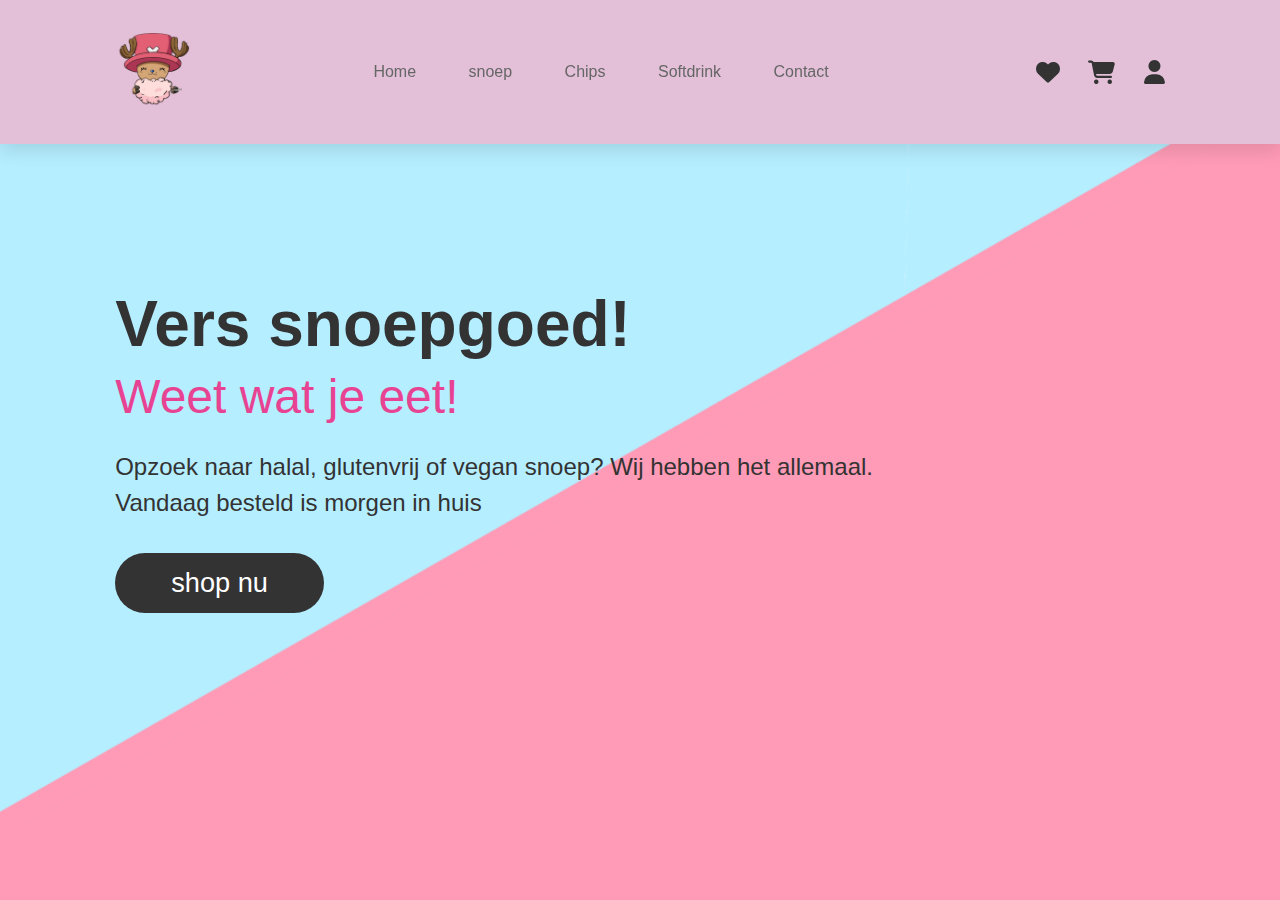
<file: index.html>
<!DOCTYPE html>
<html lang="en">
<head>
  <meta charset="UTF-8">
  <meta name="viewport" content="width=device-width, initial-scale=1.0">
  <title>Chopper's Candy-Store</title>

  <!-- font link  -->
  <link rel="stylesheet" href="https://cdnjs.cloudflare.com/ajax/libs/font-awesome/6.4.2/css/all.min.css">

  <!-- css file link -->
  <link rel="stylesheet" href="style.css">


</head>
<body>

  <!-- link naar logo -->
  
  
  <!-- header begin sectie -->

  <header>

    <input type ="checkbox" name="" id="toggler">
    <label for="toggler" class="fas fa-bars"></label>

   
    <a href="#"><img src="images/choppper.png" class="logo" alt=""></a>

    <nav class="navbar">
    <a href="#home">Home</a>
    <a href="snoep.html" href="snoep.html">snoep</a>
    <a href="chips.html">Chips</a>
    <a href=#softdrink.html>Softdrink</a>
    <a href=#Contact.html>Contact</a>
  </nav>

  <div class="icons">
    <a href="#" class="fas fa-heart"></a>
    <a href="#" class="fas fa-shopping-cart"></a>
    <a href="#" class="fas fa-user"></a>
  </div>

    



  </header>

  <!-- header sectie eindigt -->

  <!-- home sectie begin -->

  <section class="home" id="home">

    <div class="content">
      <h3>Vers snoepgoed!</h3>
      <span>Weet wat je eet!</span>
      <p>Opzoek naar halal, glutenvrij of vegan snoep? Wij hebben het allemaal. Vandaag besteld is morgen in huis</p>
      <a href="#" class="btn">shop nu</a>
    </div>




  </section>

  <!-- home sectie eindigt -->







  

</body>
</html>
</file>
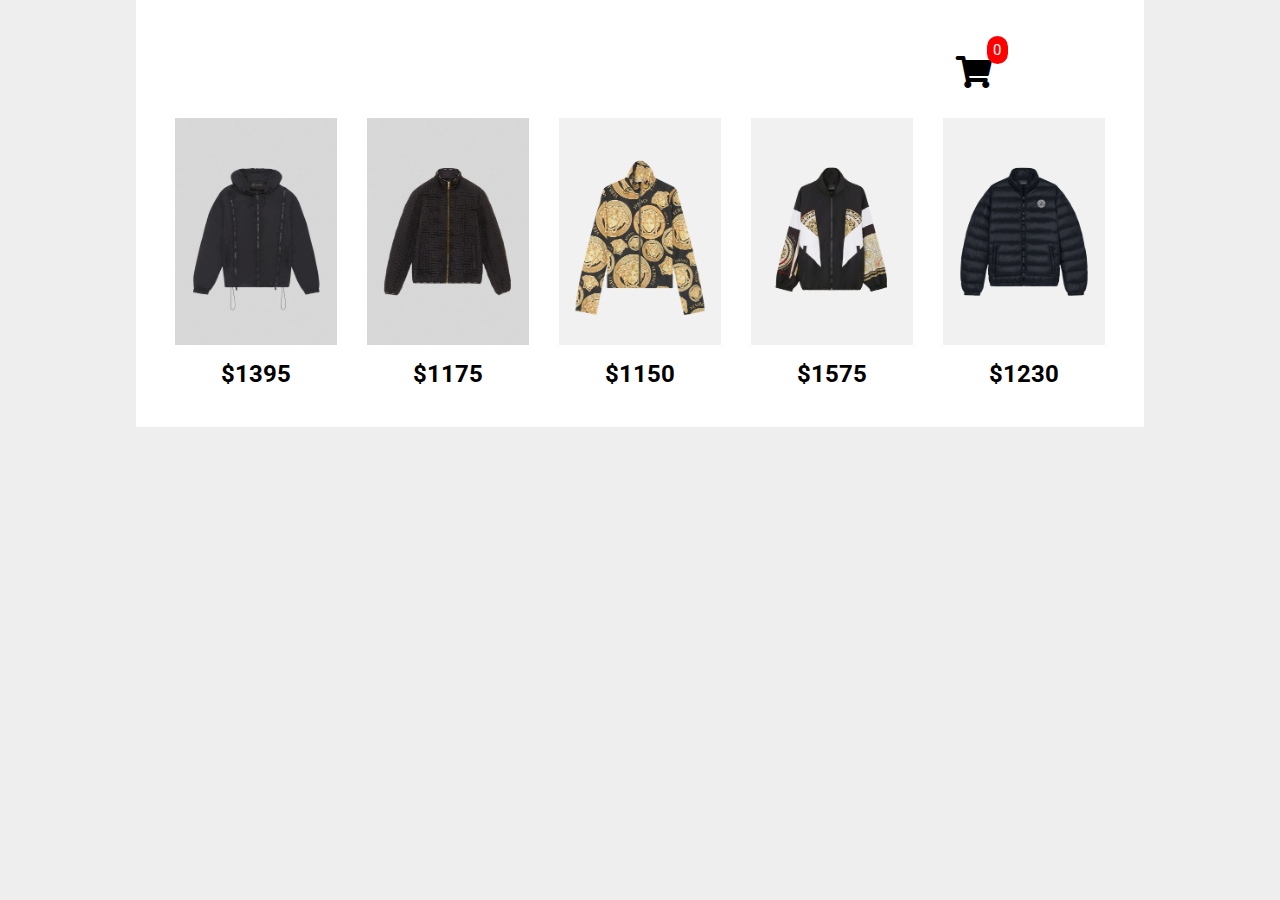
<file: test/index.html>
<!DOCTYPE html>
<html lang="en">
  <head>
    <meta charset="utf-8">
    <meta name="viewport" content="width=device-width, initial-scale=1">
    <meta name="author" content="CodeHim">
    <title>JavaScript Vanilla Shopping Cart Example</title>
    <link rel="stylesheet" href="https://cdnjs.cloudflare.com/ajax/libs/font-awesome/5.15.1/css/all.min.css">
    <!-- Style CSS -->
    <link rel="stylesheet" href="css/style.css">
	<!-- Demo CSS (No need to include it into your project) -->
	<link rel="stylesheet" href="css/demo.css">
  
  </head>
  <body>
 <main>
     <!-- Start DEMO HTML (Use the following code into your project)-->
<div class="cart-modal-overlay">
    <div class="cart-modal">
      <i id="close-btn" class="fas fa-times"></i>
        <h1 class="cart-is-empty">Cart is empty</h1>
      
        <div class="product-rows">
        </div>
        <div class="total">
          <h1 class="cart-total">TOTAL</h1>
            <span class="total-price">$0</span>
              <button class="purchase-btn">PURCHASE</button>
        </div>
      </div>
</div>
      
<!--   end of cart modal -->
  <div class="cart-btn">
    <i id="cart" class="fas fa-shopping-cart"></i>
      <span class ="cart-quantity">0</span>
  </div>
<!--  products  -->
  <div class="items-container">
    <div class="card-1 card">
      <img class="product-image" src="./img/image-1.webp" alt="">
        <button class="add-to-cart">Add to cart</button>
          <span class="product-price">$1395</span>
    </div>
    <div class="card-2 card">
      <img class="product-image" src="./img/image-2.webp" alt="">
      <button class="add-to-cart">Add to cart</button>
        <span class="product-price">$1175</span>
    </div>
    <div class="card-3 card">
      <img class="product-image" src="./img/image-3.webp" alt="">
        <button class="add-to-cart">Add to cart</button>
          <span class="product-price">$1150</span>
    </div>
    <div class="card-4 card">
      <img class="product-image" src="./img/image-4.webp" alt="">
         <button class="add-to-cart">Add to cart</button>
        <span class="product-price">$1575</span>
    </div>
    <div class="card-5 card">
      <img class="product-image" src="./img/image-5.webp" alt="">
      <button class="add-to-cart">Add to cart</button>
      <span class="product-price">$1230</span>
    </div>
  </div>  
     <!-- END EDMO HTML (Happy Coding!)-->
 </main>
 
  
  <script  src="./js/script.js"></script>
  </body>
</html>
</file>
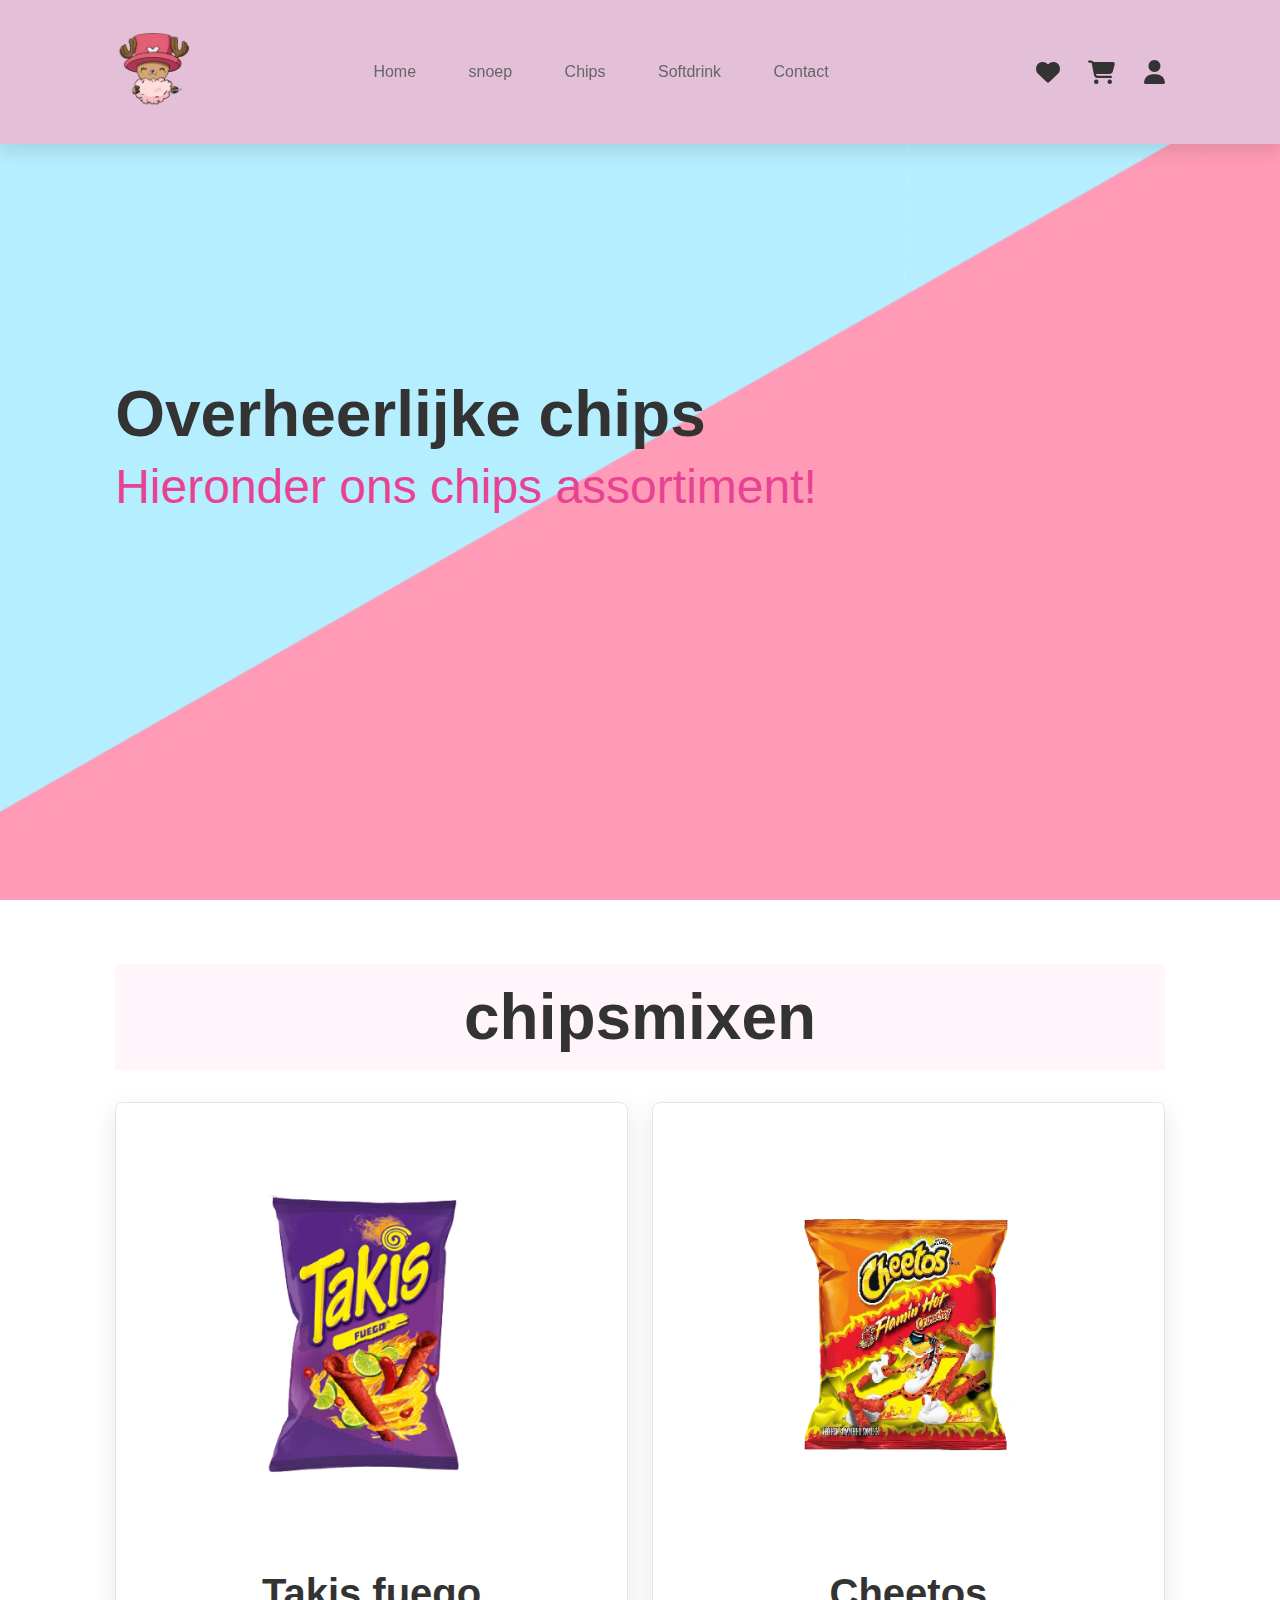
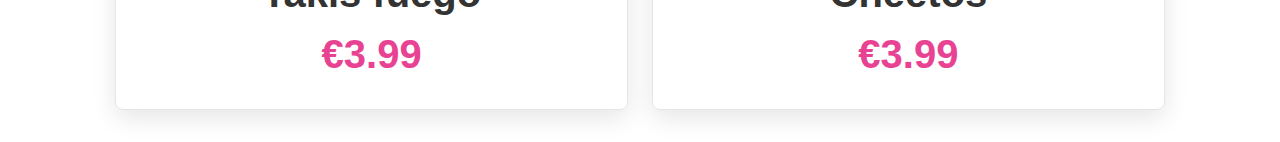
<file: chips.html>
<!DOCTYPE html>
<html lang="en">
<head>
  <meta charset="UTF-8">
  <meta name="viewport" content="width=device-width, initial-scale=1.0">
  <title>Chopper's Candy-Store</title>

  <!-- font link  -->
  <link rel="stylesheet" href="https://cdnjs.cloudflare.com/ajax/libs/font-awesome/6.4.2/css/all.min.css">

  <!-- css file link -->
  <link rel="stylesheet" href="style.css">


</head>
<body>

  <!-- link naar logo -->
  
  
  <!-- header begin sectie -->

  <header>

    <input type ="checkbox" name="" id="toggler">
    <label for="toggler" class="fas fa-bars"></label>

   
    <a href="home.html"><img src="images/choppper.png" class="logo" alt=""></a>

    <nav class="navbar">
    <a href="#home">Home</a>
    <a href="snoep.html">snoep</a>
    <a href="chips.html">Chips</a>
    <a href="softdrink.html">Softdrink</a>
    <a href=Contact.html>Contact</a>
  </nav>

  <div class="icons">
    <a href="#" class="fas fa-heart"></a>
    <a href="#" class="fas fa-shopping-cart"></a>
    <a href="#" class="fas fa-user"></a>
  </div>

    



  </header>

  <!-- header sectie eindigt -->

  <!-- home sectie begin -->

  <section class="home" id="home">
    
    <div class="content">
      <h3>Overheerlijke chips</h3>
      <span>Hieronder ons chips assortiment!</span>
  

  </section>

  <!-- home sectie eindigt -->


  <!-- product sectie start -->

  <section class="products" id="products">

    <h1 class="heading"><span>chipsmixen</span> </h1>

    <div class="box-container">

      <div class="box">
        <div class="image">            
            <img src="images/Takis.png" alt="">
            <div class="icons">
              <a href="#" class="fas fa-heart"></a>
              <a href="#" class="cart-btn">Toevoegen</a>
              <a href="#" class="fas fa-share"></a>
          </div>
        </div>
        <div class="content">
          <h3>Takis fuego</h3>
          <div class="price">€3.99</div>
      </div>
    </div>

    <div class="box">
      <div class="image">            
          <img src="images/Cheetos.png" alt="">
          <div class="icons">
            <a href="#" class="fas fa-heart"></a>
            <a href="#" class="cart-btn">Toevoegen</a>
            <a href="#" class="fas fa-share"></a>
        </div>
      </div>
      <div class="content">
        <h3>Cheetos</h3>
        <div class="price">€3.99</div>
    </div>
  </div>










  </div>

  </section>







  
  <!-- product sectie eindigt -->




</body>
</html>
</file>
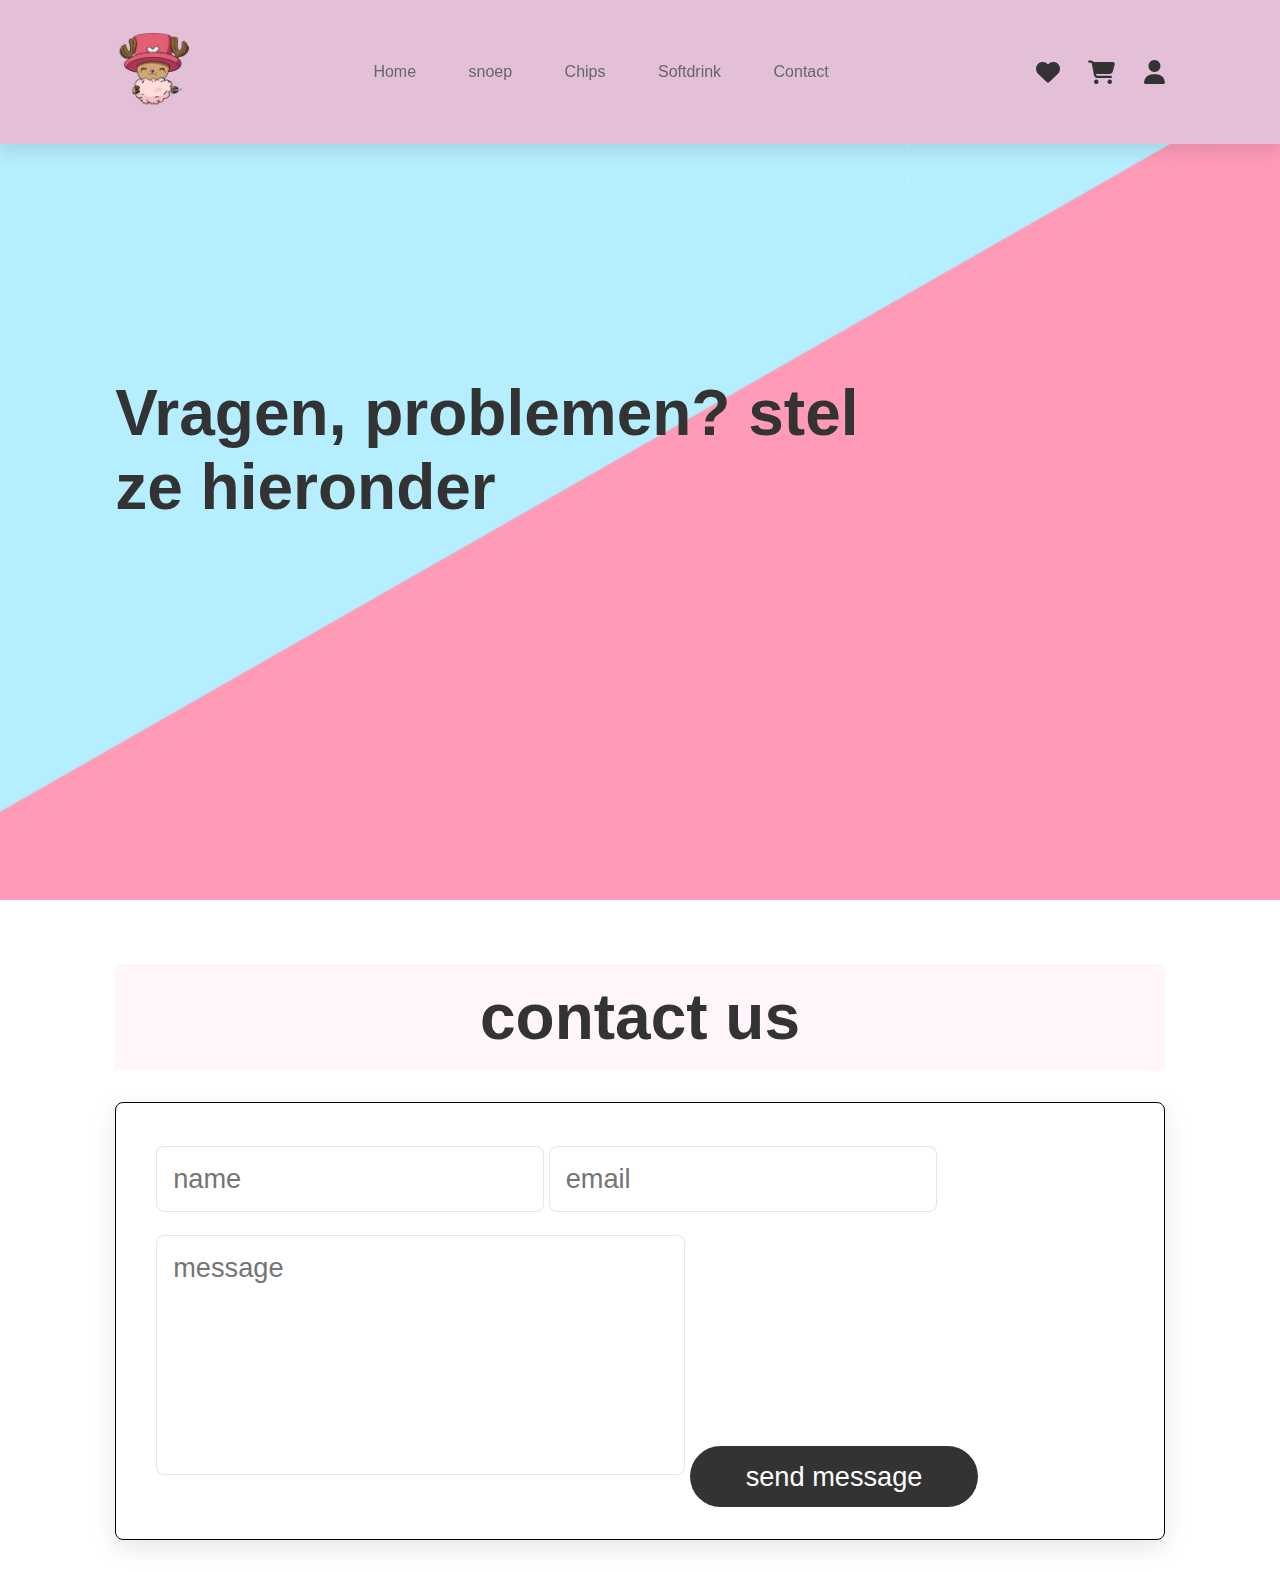
<file: contact.html>
<!DOCTYPE html>
<html lang="en">
<head>
  <meta charset="UTF-8">
  <meta name="viewport" content="width=device-width, initial-scale=1.0">
  <title>Chopper's Candy-Store</title>

  <!-- font link  -->
  <link rel="stylesheet" href="https://cdnjs.cloudflare.com/ajax/libs/font-awesome/6.4.2/css/all.min.css">

  <!-- css file link -->
  <link rel="stylesheet" href="style.css">


</head>
<body>

  <!-- link naar logo -->
  
  
  <!-- header begin sectie -->

  <header>

    <input type ="checkbox" name="" id="toggler">
    <label for="toggler" class="fas fa-bars"></label>

   
    <a href="home.html"><img src="images/choppper.png" class="logo" alt=""></a>

    <nav class="navbar">
    <a href="home.html">Home</a>
    <a href="snoep.html" href="snoep.html">snoep</a>
    <a href="chips.html">Chips</a>
    <a href="softdrink.html">Softdrink</a>
    <a href="Contact.html">Contact</a>
  </nav>

  <div class="icons">
    <a href="#" class="fas fa-heart"></a>
    <a href="#" class="fas fa-shopping-cart"></a>
    <a href="#" class="fas fa-user"></a>
  </div>


  </header>

  <!-- header sectie eindigt -->

  <!-- home sectie begin -->

  <section class="home" id="home">

    <div class="content">
      <h3>Vragen, problemen? stel ze hieronder</h3>
    </div>
  </section>

  <!-- home sectie eindigt -->

  <!-- contact sectie start -->

  <section class="contact" id="contact">

    <h1 class="heading"> <span> contact </span> us </h1>

    <div class="row">

        <form actions="">
            <input type="text" placeholder="name" class="box">
            <input type="email" placeholder="email" class="box">
           <textarea name="" class="box" placeholder="message" id="" cols="30" rows="10"></textarea>
            <input type="submit" value="send message" class="btn">
        </form>


    </div>


  </section>




  <!-- contact sectie eindigt -->





  

</body>
</html>
</file>
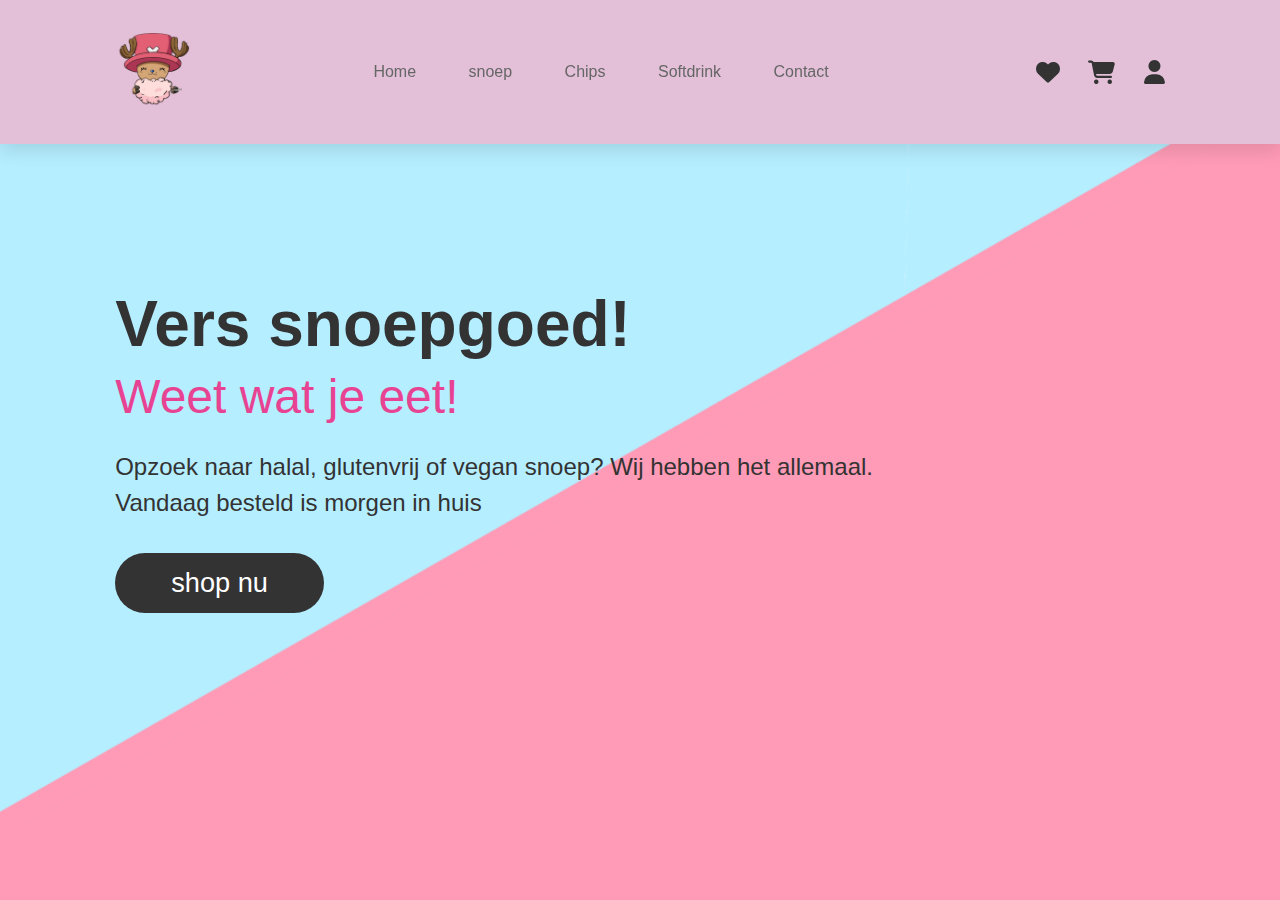
<file: home.html>
<!DOCTYPE html>
<html lang="en">
<head>
  <meta charset="UTF-8">
  <meta name="viewport" content="width=device-width, initial-scale=1.0">
  <title>Chopper's Candy-Store</title>

  <!-- font link  -->
  <link rel="stylesheet" href="https://cdnjs.cloudflare.com/ajax/libs/font-awesome/6.4.2/css/all.min.css">

  <!-- css file link -->
  <link rel="stylesheet" href="style.css">


</head>
<body>

  <!-- link naar logo -->
  
  
  <!-- header begin sectie -->

  <header>

    <input type ="checkbox" name="" id="toggler">
    <label for="toggler" class="fas fa-bars"></label>

   
    <a href="home.html"><img src="images/choppper.png" class="logo" alt=""></a>

    <nav class="navbar">
    <a href="home.html">Home</a>
    <a href="snoep.html" href="snoep.html">snoep</a>
    <a href="chips.html">Chips</a>
    <a href="softdrink.html">Softdrink</a>
    <a href="Contact.html">Contact</a>
  </nav>

  <div class="icons">
    <a href="#" class="fas fa-heart"></a>
    <a href="#" class="fas fa-shopping-cart"></a>
    <a href="#" class="fas fa-user"></a>
  </div>

    



  </header>

  <!-- header sectie eindigt -->

  <!-- home sectie begin -->

  <section class="home" id="home">

    <div class="content">
      <h3>Vers snoepgoed!</h3>
      <span>Weet wat je eet!</span>
      <p>Opzoek naar halal, glutenvrij of vegan snoep? Wij hebben het allemaal. Vandaag besteld is morgen in huis</p>
      <a href="#" class="btn">shop nu</a>
    </div>




  </section>

  <!-- home sectie eindigt -->







  

</body>
</html>
</file>
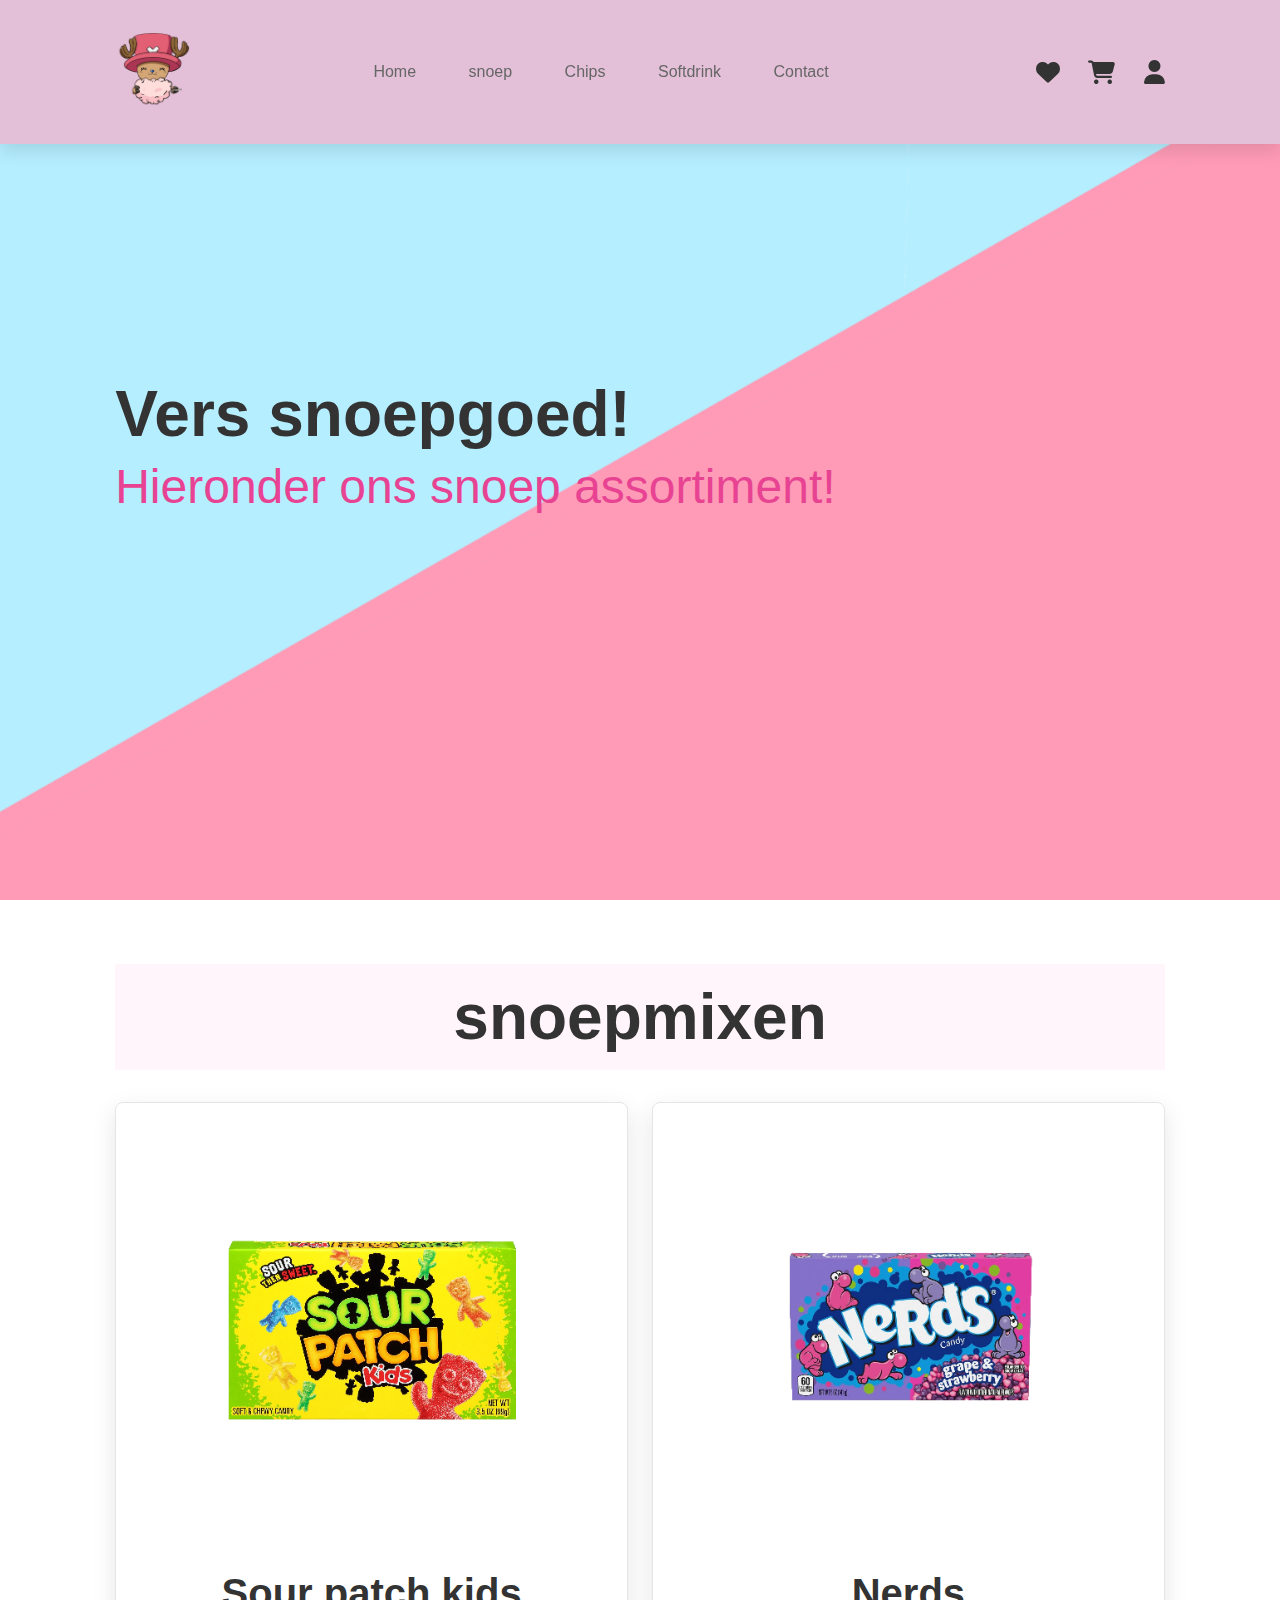
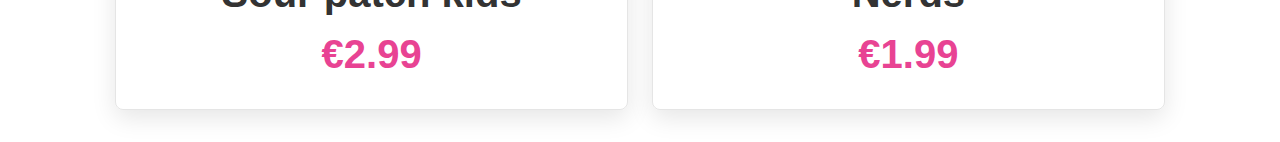
<file: snoep.html>
<!DOCTYPE html>
<html lang="en">
<head>
  <meta charset="UTF-8">
  <meta name="viewport" content="width=device-width, initial-scale=1.0">
  <title>Chopper's Candy-Store</title>

  <!-- font link  -->
  <link rel="stylesheet" href="https://cdnjs.cloudflare.com/ajax/libs/font-awesome/6.4.2/css/all.min.css">

  <!-- css file link -->
  <link rel="stylesheet" href="style.css">


</head>
<body>

  <!-- link naar logo -->
  
  
  <!-- header begin sectie -->

  <header>

    <input type ="checkbox" name="" id="toggler">
    <label for="toggler" class="fas fa-bars"></label>

   
    <a href="home.html"><img src="images/choppper.png" class="logo" alt=""></a>

    <nav class="navbar">
    <a href="home.html">Home</a>
    <a href="snoep.html">snoep</a>
    <a href="chips.html">Chips</a>
    <a href="softdrink.html">Softdrink</a>
    <a href="Contact.html">Contact</a>
  </nav>

  <div class="icons">
    <a href="#" class="fas fa-heart"></a>
    <a href="#" class="fas fa-shopping-cart"></a>
    <a href="#" class="fas fa-user"></a>
  </div>

    



  </header>

  <!-- header sectie eindigt -->

  <!-- home sectie begin -->

  <section class="home" id="home">
    
    <div class="content">
      <h3>Vers snoepgoed!</h3>
      <span>Hieronder ons snoep assortiment!</span>
  

  </section>

  <!-- home sectie eindigt -->


  <!-- product sectie start -->

  <section class="products" id="products">

    <h1 class="heading"><span>snoepmixen</span> </h1>

    <div class="box-container">

      <div class="box">
        <div class="image">            
            <img src="images/sourpatch.png" alt="">
            <div class="icons">
              <a href="#" class="fas fa-heart"></a>
              <a href="#" class="cart-btn">Toevoegen</a>
              <a href="#" class="fas fa-share"></a>
          </div>
        </div>
        <div class="content">
          <h3>Sour patch kids</h3>
          <div class="price">€2.99</div>
      </div>
    </div>

    <div class="box">
      <div class="image">            
          <img src="images/Nerds.png" alt="">
          <div class="icons">
            <a href="#" class="fas fa-heart"></a>
            <a href="#" class="cart-btn">Toevoegen</a>
            <a href="#" class="fas fa-share"></a>
        </div>
      </div>
      <div class="content">
        <h3>Nerds</h3>
        <div class="price">€1.99</div>
    </div>
  </div>










  </div>

  </section>







  
  <!-- product sectie eindigt -->




</body>
</html>
</file>
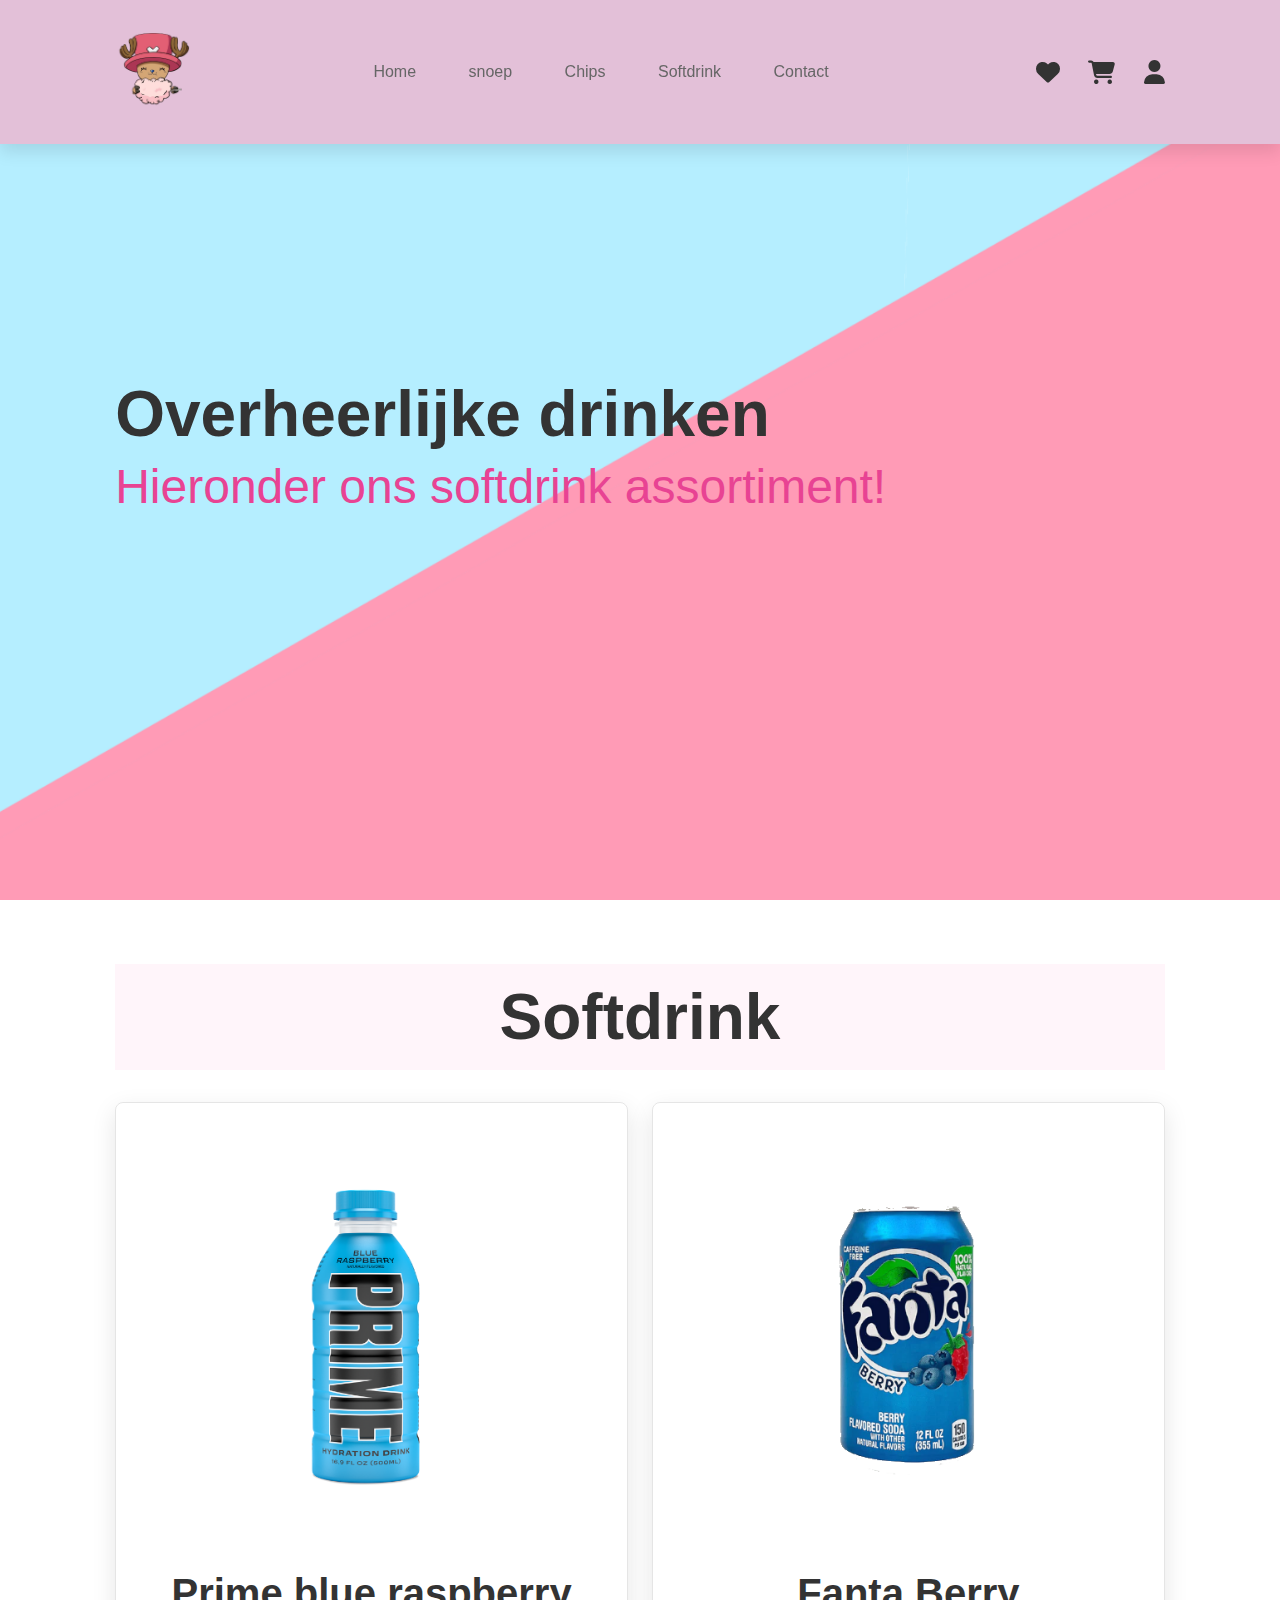
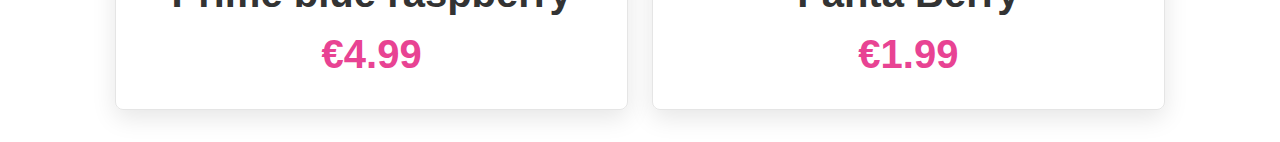
<file: softdrink.html>
<!DOCTYPE html>
<html lang="en">
<head>
  <meta charset="UTF-8">
  <meta name="viewport" content="width=device-width, initial-scale=1.0">
  <title>Chopper's Candy-Store</title>

  <!-- font link  -->
  <link rel="stylesheet" href="https://cdnjs.cloudflare.com/ajax/libs/font-awesome/6.4.2/css/all.min.css">

  <!-- css file link -->
  <link rel="stylesheet" href="style.css">


</head>
<body>

  <!-- link naar logo -->
  
  
  <!-- header begin sectie -->

  <header>

    <input type ="checkbox" name="" id="toggler">
    <label for="toggler" class="fas fa-bars"></label>

   
    <a href="home.html"><img src="images/choppper.png" class="logo" alt=""></a>

    <nav class="navbar">
    <a href="home.html">Home</a>
    <a href="snoep.html">snoep</a>
    <a href="chips.html">Chips</a>
    <a href="softdrink.html">Softdrink</a>
    <a href="Contact.html">Contact</a>
  </nav>

  <div class="icons">
    <a href="#" class="fas fa-heart"></a>
    <a href="#" class="fas fa-shopping-cart"></a>
    <a href="#" class="fas fa-user"></a>
  </div>

    



  </header>

  <!-- header sectie eindigt -->

  <!-- home sectie begin -->

  <section class="home" id="home">
    
    <div class="content">
      <h3>Overheerlijke drinken</h3>
      <span>Hieronder ons softdrink assortiment!</span>
  

  </section>

  <!-- home sectie eindigt -->


  <!-- product sectie start -->

  <section class="products" id="products">

    <h1 class="heading"><span>Softdrink</span> </h1>

    <div class="box-container">

      <div class="box">
        <div class="image">            
            <img src="images/Prime.png" alt="">
            <div class="icons">
              <a href="#" class="fas fa-heart"></a>
              <a href="#" class="cart-btn">Toevoegen</a>
              <a href="#" class="fas fa-share"></a>
          </div>
        </div>
        <div class="content">
          <h3>Prime blue raspberry</h3>
          <div class="price">€4.99</div>
      </div>
    </div>

    <div class="box">
      <div class="image">            
          <img src="images/Fanta.png" alt="">
          <div class="icons">
            <a href="#" class="fas fa-heart"></a>
            <a href="#" class="cart-btn">Toevoegen</a>
            <a href="#" class="fas fa-share"></a>
        </div>
      </div>
      <div class="content">
        <h3>Fanta Berry</h3>
        <div class="price">€1.99</div>
    </div>
  </div>










  </div>

  </section>







  
  <!-- product sectie eindigt -->




</body>
</html>
</file>
<file: style.css>
/* Root belangrijkste deel */
:root{
    --pink: #e84393;
}


*{
    margin: 0; padding: 0;
    box-sizing: border-box;
    font-family: Verdana, Geneva, Tahoma, sans-serif;
    outline: none; border: none;
    text-decoration: none;
    transition: .2s linear;
} 


html{
    font-size: 62,5%;
    scroll-behavior: smooth;
    scroll-padding-top: 6rem;
    overflow-x: hidden;
}

section{
padding: 2rem 9%;
}

.heading{
    text-align: center;
    font-size: 4rem;
    color: #333;
    padding: 1rem;
    margin: 2rem 0;
    background: rgb(255, 51, 153,.05);
}

.btn{
    display: inline-block;
    margin-top: 1rem;
    border-radius: 5rem;
    background: #333;
    color:#fff;
    padding:.9rem 3.5rem;
    cursor: pointer;
    font-size: 1.7rem;
}

.btn:hover{
    background:var(--pink);
}


header{
    position: fixed;
    top:0; left:0; right: 0;
    background: #e3c0d8;
    padding: 2rem 9%;
    display: flex;
    align-items: center;
    justify-content: space-between;
    z-index: 1;
    box-shadow: 0 .5rem 1rem rgba(0,0,0,.1);
}

header .logo{
    width: 75px;    
    cursor: pointer;
}

header  .navbar a{
    font-size: 1rem;
    padding: 0 1.5rem;
    color: #666;
}

header  .navbar a:hover{
    color:var(--pink);
}

header  .icons a{
    font-size: 1.5rem;
    color: #333;
    margin-left: 1.5rem
}

header  .icons a:hover{
    color:var(--pink);
}

header  #toggler{
    display: none;
}

header .fa-bars{
    font-size: 2rem;
    color: #333;
    border-radius: .5rem;
    padding:.5rem 1.5rem;
    cursor: pointer;
    border:.1rem solid rgba(0,0,0,.3);
    display: none;
}

.home{
    display: flex;
    align-items: center;
    min-height: 100vh;
    background-image: url(images/hero4.png);
    background-size: cover;
    background-position: center;
}

.home .content{
    max-width: 50rem;
}

.home .content h3{
    font-size: 4rem;
    color:#333;
}

.home .content span{
    font-size: 3rem;
    color:var(--pink);
    padding: 1rem 0;
    line-height: 1.5;
}

.home .content p{
    font-size: 1.5rem;
    color:#333;
    padding: 1rem 0;
    line-height: 1.5;
}


/* media queries voor mobiel */ 
/* Als het scherm niet breder is dan 991 pixels, doe dan iets anders." */
@media (max-width:991px) {

    html{
        font-size: 55%;
    }

    header {
        padding:2rem;
    }

    section{
        padding:2rem;
    }

    .home{
    background-position: left;


    }

}

/* <!-- User Story 7 --> */

.announcement-bar {
  position: sticky;
  background-color: #007bff;
  color: #fff;
  text-align: center;
  padding: 10px;
  font-size: 16px;
  top: 140px;
}

.announcement-bar p {
  margin: 0;
  font-weight: bold;

}

@media (max-width: 767px) {
  .announcement-bar {
    top: 110px; /* Pas de bovenste positie aan voor mobiele schermen */
    font-size: 14px; /* Verklein de lettergrootte voor mobiele schermen */
  }
}

/* <!-- User Story 7 END --> */


@media (max-width:768px){
  header .fa-bars{
        display: block;
     }

     header  .navbar{
        position:absolute;
        top:100%; left:0; right:0;
        background: #e3c0d8;
        border-top: .1rem solid rgba(0,0,0,.1);
        /* "Knip een stukje uit (of laat alleen een bepaald deel zien)
         van hetgeen binnen deze vorm valt." */
        clip-path: polygon(0 0, 100% 0, 100% 0, 0 0); 
        }
        header  #toggler:checked ~ .navbar{
            clip-path:polygon(0 0, 100% 0, 100% 100%, 0% 100%);
        }

        header  .navbar a{
        margin: 1.5rem;
        padding:1.5rem;
        font-weight: bold;
        background: #fff;
        border: .1rem solid rgba(0,0,0,.1);
        display: block; 
        }

        .home .content h3{
            font-size: 5rem;
        }

        .home .content span{
            font-size: 2.5rem;

        }


        @media (max-width:450px) {

            html{
                font-size: 50%;
            }
        
        }


        }

      .products .box-container{
        display: flex;
        flex-wrap: wrap;
        gap: 1.5rem;
      }  

      .products .box-container .box{
        flex:1 1 30rem;
        box-shadow: 0 .5rem 1.5rem rgba(0,0,0,.1);
        border-radius: .5rem;
        border:.1rem solid rgba(0,0,0,.1);
        position: relative;
      }

      .products .box-container .box .image{
        position: relative;
        text-align: center;
        padding-top: 2rem;
        overflow: hidden;

      }

      .products .box-container .box .image img{
        height: 25rem;
      }

      .products .box-container .box:hover .image img{
        transform: scale(1.1);
      }

      .products .box-container .box .image .icons{
        position: absolute;
        bottom: -7rem; left: 0; right: 0;
        display: flex;
      }

      .products .box-container .box:hover .image .icons{
        bottom: 0;


      }

      .products .box-container .box .image .icons a{
        height: 5rem;
        line-height: 5rem;
        font-size: 2rem;
        width: 50%;
        background:var(--pink);
        color:#fff;
      }

      .products .box-container .box .image .icons .add-to-cart{
        border-left: 1.re, solid #fff7;
        border-right: 1.re, solid #fff7;
        width: 100%;
      }

      .products .box-container .box .image .icons a:hover{
        background: #333;
      }

      .products .box-container .box .content{
        padding: 2rem;
        text-align: center;
      }

      .products .box-container .box .content h3{
        font-size: 2.5rem;
        color:#333
      }

      .products .box-container .box .content .price{
        font-size: 2.5rem;
        color:var(--pink);
        font-weight: bolder;
        padding-top: 1rem;

      }

      .products .box-container .box .content .price span{
        font-size: 1.5rem;
        color: #999;
        font-weight: lighter;
        text-decoration: line-through;

      }

        .contact .row{
          display: flex;
          flex-wrap: wrap;
          gap:1.5rem;   
        }

        .contact .row form{
          flex:1 1 40rem;
          padding:2rem 2.5rem;
          box-shadow: 0 .5rem 1.5rem rgba(0,0,0,.1);
          border:.1rem solid rgba(0,0,0.1);
          background-color: #fff;
          border-radius: .5rem;
        }

        
        .contact .row form .box{
          padding: 1rem;
          font-size: 1.7rem;
          color:#333;
          text-transform: none;
          border: .1rem solid rgba(0,0,0,.1);
          border-radius: .5rem;
          margin: .7rem 0;
        }

        .contact .row form .box:focus{
          border-color: var(--pink); 
        }

        .contact .row form textarea{
          height: 15rem;
          resize: none;

           
        }

        .modal {
          display: none;
          position: fixed;
          z-index: 1;
          left: 0;
          top: 0;
          width: 100%;
          height: 100%;
          background-color: rgba(0,0,0,0.4);
        }
    
        /* Modal Content/Box */
        .modal-content {
          background-color: #fefefe;
          margin: 15% auto;
          padding: 20px;
          border: 1px solid #888;
          width: 60%;
        }

        .close {
          color: #aaa;
          float: right;
          font-size: 28px;
          font-weight: bold;
        }
    
        .close:hover,
        .close:focus {
          color: black;
          text-decoration: none;
          cursor: pointer;
        }

        input[name="username"], input[type="password"] {
          width: 50%;
          padding: 10px;
          margin-top: 5px;
          margin-bottom: 15px;
          border: 1px solid #ccc;
          border-radius: 3px;
      }

      .register {
        background-color:  black;
        text-align: center; 
        padding: 10px;
        border-radius: 10px;
        font-size: 1.0em;
        color: white;
      }

      footer {
        display: flex;
        flex-wrap: wrap;
        justify-content: space-between;
        background-color: #e3c0d8;
        padding: 40px;
      }

      footer .col {
        display: flex;
        flex-direction: column;
        align-items: flex-start;
        margin-bottom: 20px;
      }

      footer h4 {
        font-size: 14px;
        padding-bottom: 20px;
      }

      footer p {
        font-size: 13px;
        margin: 0 0 8px 0;
      }

      footer a {
        font-size: 13px;
        text-decoration: none;
        color: #333;
        margin-bottom: 10px;
      }

      footer .follow .i:hover,
      footer a:hover {
        color: #e84393;
      }

      footer .copyright {
        width: 100%;
        text-align: center;
      }


      /* product pagina content  */

      .product-container {
        display: flex;
        justify-content: space-between;
        align-items: center;
        padding: 20px;
        margin-top: 60px;
    }
    .product-image {
        flex: 2;
        position: relative;
        left: 200px;
        top: 70px;
    }
    .product-image img {
        width: 50%;
        max-width: 50%;
        height: auto;
    }
    .product-info {
        flex: 1;
        padding: 20px;
        position: relative;
        right: 200px;
    }
    .product-title {
        font-size: 24px;
        font-weight: bold;
        margin-bottom: 10px;
    }
    .product-price {
        font-size: 20px;
        font-weight: bold;
        margin-bottom: 10px;
    }
    .product-description {
        margin-bottom: 20px;
    }
    .add-to-cart-button, .buy-now-button {
        padding: 10px 20px;
        background-color: #007bff;
        color: #fff;
        border: none;
        cursor: pointer;
    }
    .add-to-cart-button:hover, .buy-now-button:hover {
    color: black;
  }
</file>
<file: test/css/style.css>
* {
  margin: 0;
  padding: 0;
}

img {
  max-width: 100%;
  display: block;
}

.cart-btn {
  position: relative;
  display: flex;
  justify-content: flex-end;
}

#cart {
  position: relative;
  font-size: 2rem;
  cursor: pointer;
  margin: 1em 4em 0 0;
}

.cart-quantity {
  color: white;
  background-color: red;
  padding: .2em .3em;
  position: absolute;
  margin: .8em 7.5em 0 0;
  right: 0;
  border: solid 2px red;
  border-radius: 15px;
  font-weight: bolder;
}

.items-container {
  display: grid;
  grid-template-columns: repeat(auto-fit, minmax(150px, 1fr));
  margin-top: 1em
}

.card {
/*   width: 15rem; */
  margin: 1em;
  position: relative;
  overflow: hidden; 
  text-align: center
}

.card:hover .add-to-cart {
  transform: translateX(0);
}

.product-image {
  margin-bottom: 1em
}

.add-to-cart {
  background-color: black;
  color: white;
  position: absolute;
  right: 0;
  top: 65%;
  padding: .5em 1em; 
  transform: translateX(300px);
  transition: .5s ease;
  outline: none;
  border: none;
  cursor: pointer;
  font-weight: bolder;
  font-size: 1.2rem
}

.product-price {
  padding-top: 1em;
  font-weight: bold;
  font-size: 1.5rem;
}

.cart-modal-overlay {
  position: fixed;
  top: 0;
  left: 0;
  width: 100%;
  height: 100%;
  background-color: rgba(0, 0, 0, .5);
  z-index: 2;
  transform: translateX(-200%);
  transition: .5s ease-out;
  
}

.cart-modal {
  height: 100vh;
  width: 50%;
  background-color: rgb(50,50,50);
  float: right;
  overflow: scroll;
  overflow-x: hidden;
}

#close-btn {
  font-size: 1.5rem;
  float: right;
  margin: .5em 2em 0 0;
  color: white;
  cursor: pointer;
}

.cart-is-empty {
  color: white;
  text-align: center;
  font-size: 1.5rem;
  margin-bottom: 1em;
  display: none;
  
}

.total {
  text-align: center;
  margin: 2em 0 2em 0;
/*   display: none; */
}

.cart-total {
  color: white;
}

.total-price {
  color: white;
  font-size: 2rem;
  display: block;
}

.purchase-btn {
  font-size: 1rem;
  font-weight: bolder;
  background-color: green;
  color: white;
  padding: 1em 2em;
  border-radius: 10px;
  outline: none;
  border: none;
  cursor: pointer;
  margin: 2em 0 1em 0;
}

.product-rows {
  margin-top: 3em;
  width: 95%;
  margin-left: auto;
  margin-right: auto;
  
}

.product-row {
  display: flex;
  align-items: center;
}

.cart-image {
  width: 10rem;
  margin: 1em;
}

.cart-price {
  color: white;
  font-size: 1.5rem;
  font-weight: bolder;
}

.product-quantity {
  width: 4rem;
  font-size: 2rem;
  margin-left: 3rem;
}

.remove-btn {
  padding: 1em 2em;
  background-color: red;
  color: white;
  outline: none;
  border: none;
  cursor: pointer;
  margin-left: 3rem;
  font-weight: bolder;
  font-size: 1rem;
}

.remove-btn:active {
  transform: translateY(5px);
}

@media (max-width: 1000px){
  .cart-modal {
    width: 100vw;
  } 
  
  .product-row {
    flex-direction: column;
    text-align: center;
    margin-bottom: 2em;
  }
  
  .remove-btn {
    margin: 0
  }
  
  .product-quantity {
    margin: .5em 0 .5em 0
  }
}
</file>
<file: test/css/demo.css>
@import url('https://fonts.googleapis.com/css?family=Roboto&display=swap');
@import url('https://stackpath.bootstrapcdn.com/font-awesome/4.7.0/css/font-awesome.min.css');
*{ margin: 0; padding: 0;}
body{
  font-family: 'Roboto', sans-serif;
  font-style: normal;
  font-weight: 300;
  font-smoothing: antialiased;
-webkit-font-smoothing: antialiased;
-moz-osx-font-smoothing: grayscale;
  font-size: 15px;
  background: #eee;
}
.intro{
   background: #fff;
   padding: 60px 30px;
   color: #333;
   margin-bottom: 15px;
   line-height: 1.5;
   text-align: center;
}
.intro h1 {
   font-size: 18pt;
   padding-bottom: 15px;

}
.intro p{
   font-size: 14px;
}

.action{
   text-align: center;
   display: block;
   margin-top: 20px;
}

a.btn {
  text-decoration: none;
  color: #666;
   border: 2px solid #666;
   padding: 10px 15px;
   display: inline-block;
   margin-left: 5px;
}
a.btn:hover{
   background: #666;
   color: #fff;
    transition: .3s;
-webkit-transition: .3s;
}
.btn:before{
  font-family: FontAwesome;
  font-weight: normal;
  margin-right: 10px;
}
.github:before{content: "\f09b"}
.down:before{content: "\f019"}
.back:before{content:"\f112"}
.credit{
    background: #fff;
    padding: 12px;
    font-size: 9pt;
    text-align: center;
    color: #333;
    margin-top: 40px;

}
.credit span:before{
   font-family: FontAwesome;
   color: #e41b17;
   content: "\f004";


}
.credit a{
   color: #333;
   text-decoration: none;
}
.credit a:hover{
   color: #1DBF73; 
}
.credit a:hover:after{
    font-family: FontAwesome;
    content: "\f08e";
    font-size: 9pt;
    position: absolute;
    margin: 3px;
}
main{
  background: #fff;
  padding: 20px;
  
}

article li{
   color: #444;
   font-size: 15px;
   margin-left: 33px;
   line-height: 1.5;
   padding: 5px;
}
article h1,
article h2,
article h3,
article h4,
article p{
   padding: 14px;
   color: #333;
}
article p{
   font-size: 15px;
    line-height: 1.5;
}
 
@media only screen and (min-width: 1280px){
    main{
      max-width: 960px;
      margin-left: auto;
      margin-right: auto; 
      padding: 24px;
    }


}

.set-overlayer,
.set-glass,
.set-sticky {
	cursor: pointer;
	height: 45px;
	line-height: 45px;
	padding: 0 15px;
	color: #333;
	font-size: 16px;
}
.set-overlayer:after,
.set-glass:after,
.to-active:after,
.set-sticky:after {
	font-family: FontAwesome;
	font-size: 18pt;
	position: relative;
	float: right;
}
.set-overlayer:after,
.set-glass:after,
.set-sticky:after {
	content: "\f204";
	transition: .6s;
}

.to-active:after {
	content: "\f205";
	color: #008080;
	transition: .6s;
}
.set-overlayer,
.set-glass,
.set-sticky,
.source,
.theme-tray {
	margin: 10px;
	background: #f2f2f2;
	border-radius: 5px;
	border: 2px solid #f1f1f1;
	box-sizing: border-box;
}
/* Syntax Highlighter*/

pre.prettyprint {
	padding: 15px !important;
   margin: 10px;
	border: 0 !important;
  background: #f2f2f2;
  overflow: auto;
}

.source {
	white-space: pre;
	overflow: auto;
	max-height: 400px;
}
code{
    border:1px solid #ddd;
    padding: 2px;
    border-radius: 2px;
}
</file>
